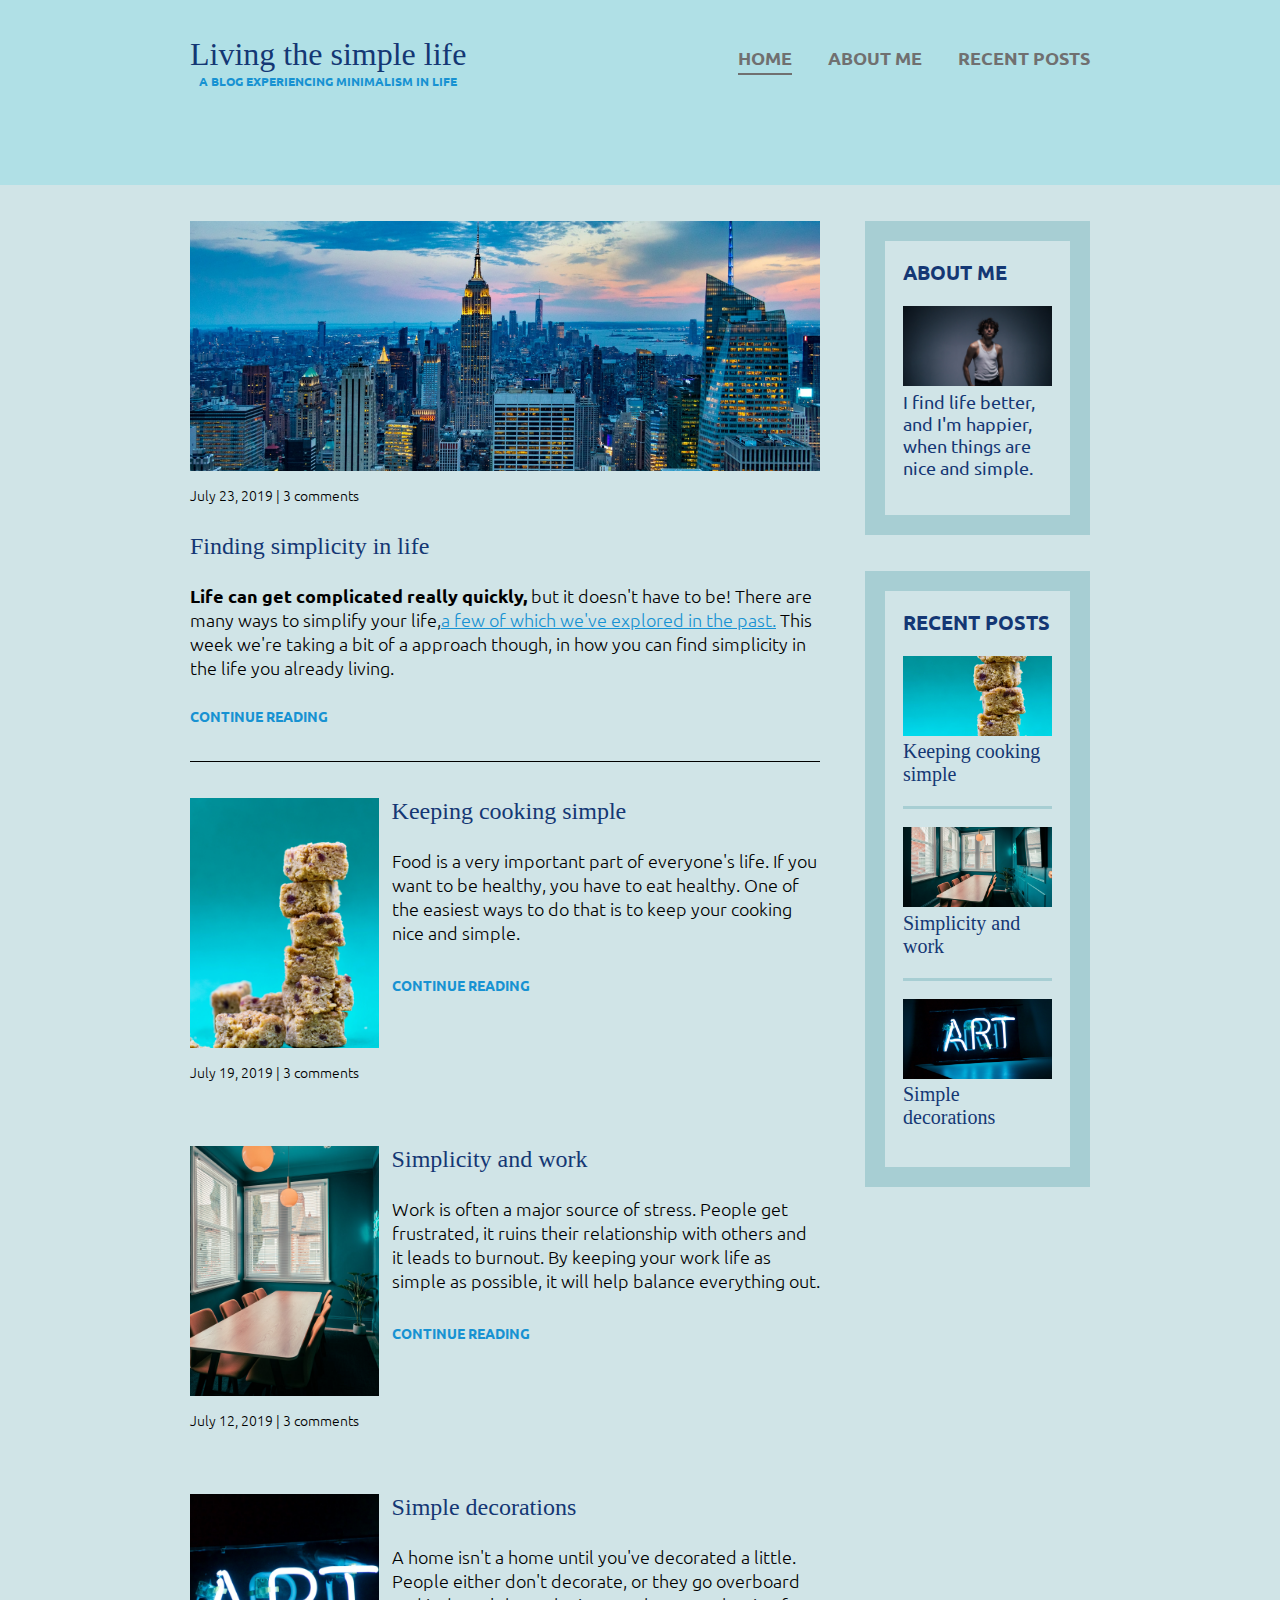
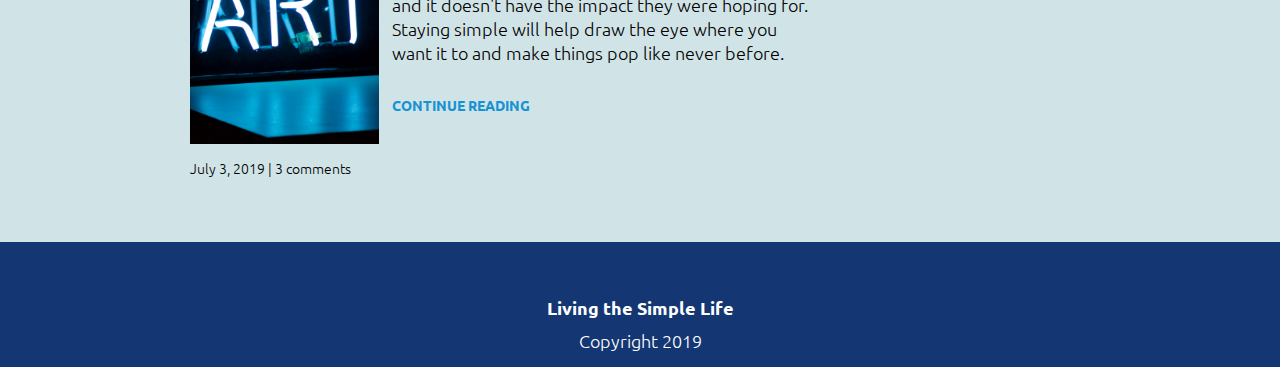
<file: index.html>
<!DOCTYPE html>
<html lang="en">
<head>
    <meta charset="UTF-8">
    <meta http-equiv="X-UA-Compatible" content="IE=edge">
    <meta name="viewport" content="width=device-width, initial-scale=1.0">
    <link href="https://fonts.googleapis.com/css?family=Lora|Ubuntu:400,700&display=swap">
    <link href="https://fonts.googleapis.com/css2?family=Ubuntu:wght@300&display=swap" rel="stylesheet">
    <link href="https://fonts.googleapis.com/css2?family=Ubuntu:wght@700&display=swap" rel="stylesheet">
    <link href="https://fonts.googleapis.com/css2?family=Ubuntu:wght@400&display=swap" rel="stylesheet">
    <link rel="stylesheet" href="styles.css">
    <title>Home</title>
</head>
<body>
    <header>
            <div class="container container-nav">
            <div class="site-title">
                <h1>Living the simple life</h1>
                <p class="subtitle">A BLOG EXPERIENCING MINIMALISM IN LIFE</p>
            </div>
            <nav>
                <ul>
                    <li><a href="index.html" class="current-page">HOME</a></li>
                    <li><a href="aboutMe.html">ABOUT ME</a></li>
                    <li><a href="recents.html">RECENT POSTS</a></li>
                </ul>
            </nav>
        </div>
    </header>

    <div class="container container-flex">
        <main role="main">
            <article class="article-featured">
                <h2 class="article-title">Finding simplicity in life </h2>
                <img src="assets/simple.jpg" alt="" class="article-image">
                <p class="article-info">July 23, 2019 | 3 comments</p> 
                <p class="article-body"><strong>Life can get complicated really quickly,</strong> but it doesn't have to be! There are many ways to simplify your life,<a href="#">a few of which we've explored in the past.</a> This week we're taking a bit of a approach though, in how you can find simplicity in the life you already living.</p> 
                <a href="#" class="article-read-more">continue reading</a>
            </article>
            <article class="article-recent">
                <div class="article-recent-main">
                    <h2 class="article-title">Keeping cooking simple</h2>
                    <p class="article-body"> Food is a very important part of everyone's life. If you want to be healthy, you have to eat healthy. One of the easiest ways to do that is to keep your cooking nice and simple.</p> 
                    <a href="#" class="article-read-more">continue reading</a>
                </div>
                <div class="article-recent-secondary">
                    <img src="assets/cook.jpg" alt="" class="article-image">
                    <p class="article-info">July 19, 2019 | 3 comments</p>
                </div>
            </article>
            <article class="article-recent">
                <div class="article-recent-main">
                    <h2 class="article-title">Simplicity and work </h2>
                    <p class="article-body">Work is often a major source of stress. People get frustrated, it ruins their relationship with others and it leads to burnout. By keeping your work life as simple as possible, it will help balance everything out.</p> 
                    <a href="#" class="article-read-more">continue reading</a>
                </div>
                <div class="article-recent-secondary">
                    <img src="assets/work.jpg" alt="" class="article-image">
                    <p class="article-info">July 12, 2019 | 3 comments</p>
                </div>
            </article>
            <article class="article-recent">
                <div class="article-recent-main">
                    <h2 class="article-title">Simple decorations</h2>
                    <p class="article-body"> A home isn't a home until you've decorated a little. People either don't decorate, or they go overboard and it doesn't have the impact they were hoping for. Staying simple will help draw the eye where you want it to and make things pop like never before.</p> 
                    <a href="#" class="article-read-more"> continue reading</a>
                </div>
                <div class="article-recent-secondary">
                    <img src="assets/decor.jpg" alt="" class="article-image">
                    <p class="article-info">July 3, 2019 | 3 comments</p>
                </div>
            </article>
        </main>
        <aside class="sidebar">
            <div class="widget">
                <h2 class="widget-title">About me</h2>
                <img src="assets/about.jpg" alt="" class="widget-img">
                <p class="widget-body">I find life better, and I'm happier, when things are nice and simple.</p>
            </div>
            <div class="widget">
                <h2 class="widget-title">RECENT POSTS</h2>
                <div class="widget-recent">
                    <h3 class="widget-recent-title">Keeping cooking simple</h3>
                    <img src="assets/cook.jpg" alt="" class="widget-img">
                </div>
                <div class="widget-recent">
                    <h3 class="widget-recent-title">Simplicity and work</h3>
                    <img src="assets/work.jpg" alt="" class="widget-img">
                </div>
                <div class="widget-recent">
                    <h3 class="widget-recent-title">Simple decorations</h3>
                    <img src="assets/decor.jpg" alt="" class="widget-img">
                </div>
            </div>
        </aside>
    </div>

    <footer>
        <p><strong>Living the Simple Life</strong></p>
        <p>Copyright 2019</p>
    </footer>
</body>
</html>
</file>
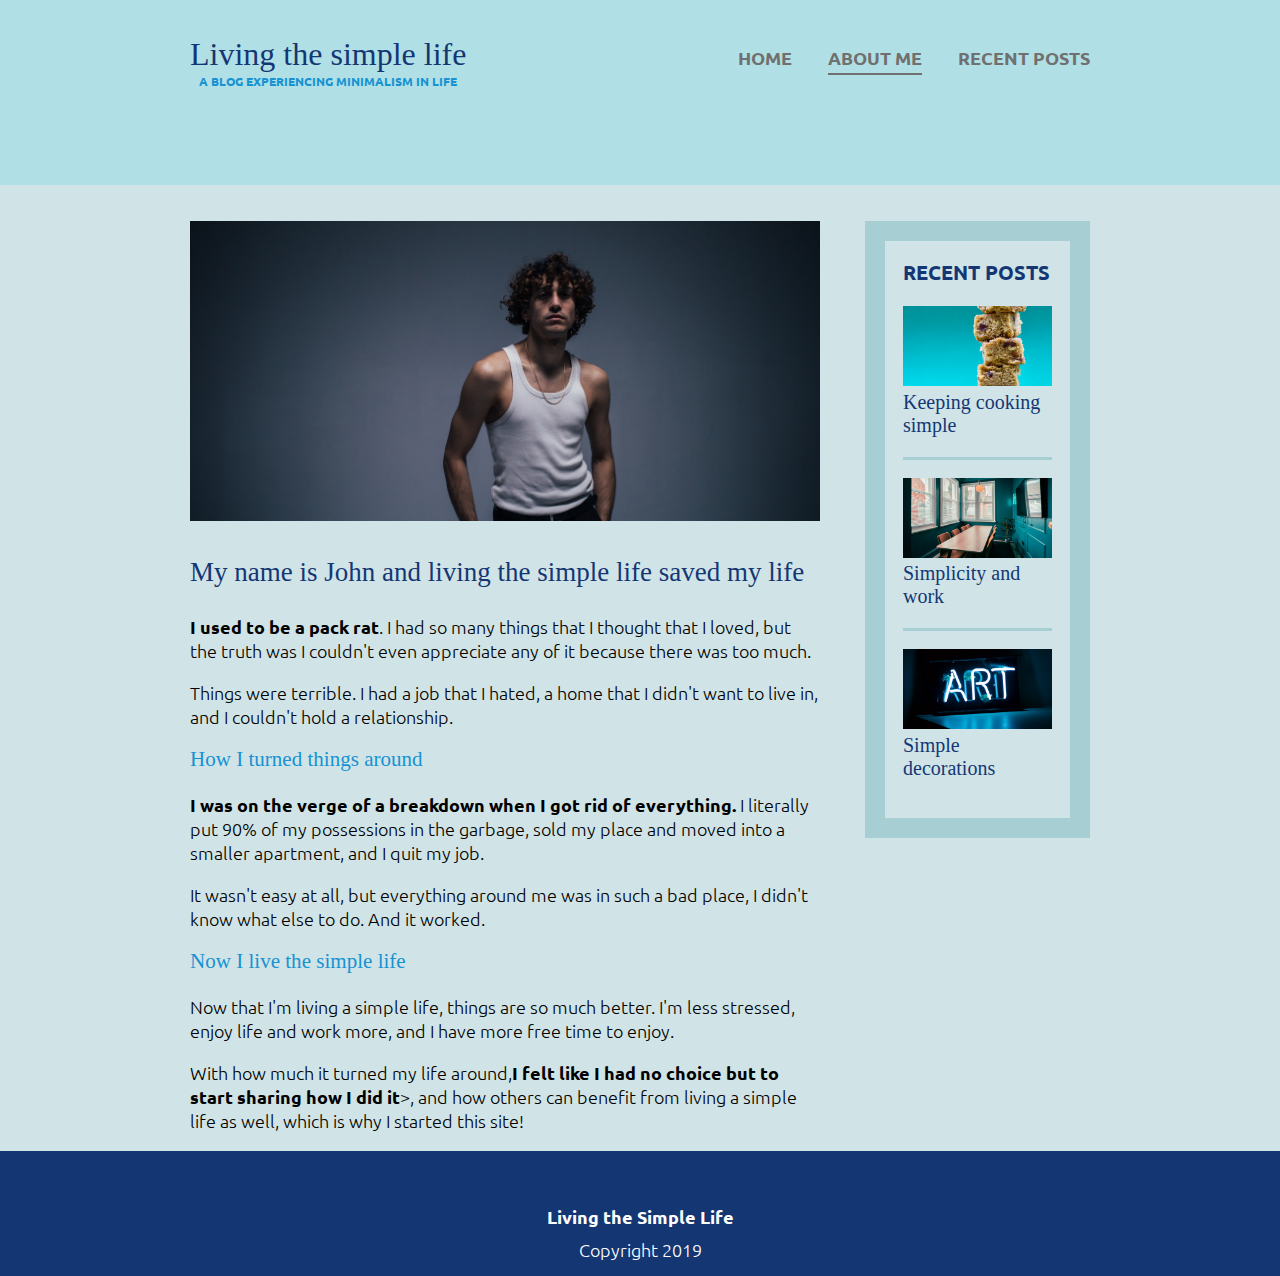
<file: aboutMe.html>
<!DOCTYPE html>
<html lang="en">
<head>
    <meta charset="UTF-8">
    <meta http-equiv="X-UA-Compatible" content="IE=edge">
    <meta name="viewport" content="width=device-width, initial-scale=1.0">
    <link href="https://fonts.googleapis.com/css?family=Lora|Ubuntu:400,700&display=swap">
    <link href="https://fonts.googleapis.com/css2?family=Ubuntu:wght@300&display=swap" rel="stylesheet">
    <link href="https://fonts.googleapis.com/css2?family=Ubuntu:wght@700&display=swap" rel="stylesheet">
    <link href="https://fonts.googleapis.com/css2?family=Ubuntu:wght@400&display=swap" rel="stylesheet">
    <link rel="stylesheet" href="styles.css">
    <title>About Me</title>
</head>
<body>
    <header>
            <div class="container container-nav">
            <div class="site-title">
                <h1>Living the simple life</h1>
                <p class="subtitle">A BLOG EXPERIENCING MINIMALISM IN LIFE</p>
            </div>
            <nav>
                <ul>
                    <li><a href="index.html">HOME</a></li>
                    <li><a href="aboutMe.html"  class="current-page">ABOUT ME</a></li>
                    <li><a href="recents.html">RECENT POSTS</a></li>
                </ul>
            </nav>
        </div>
    </header>

    <div class="container container-flex">
        <main role="main">
            <img src="assets/about.jpg" class="img-full">
            <h2 class="about-headings">My name is John and living the simple life saved my life</h2>
            <p><strong>I used to be a pack rat</strong>. I had so many things that I thought that I loved, but the truth was I couldn't even appreciate any of it because there was too much.</p>
            <p>Things were terrible. I had a job that I hated, a home that I didn't want to live in, and I couldn't hold a relationship.</p> 
            <h3 class="about-headings">How I turned things around</h3> 
            <p><strong>I was on the verge of a breakdown when I got rid of everything.</strong> I literally put 90% of my possessions in the garbage, sold my place and moved into a smaller apartment, and I quit my job.</p> 
            <p>It wasn't easy at all, but everything around me was in such a bad place, I didn't know what else to do. And it worked.</p>
            <h3 class="about-headings">Now I live the simple life</h3> 
            <p>Now that I'm living a simple life, things are so much better. I'm less stressed, enjoy life and work more, and I have more free time to enjoy.</p> <p>With how much it turned my life around,<strong>I felt like I had no choice but to start sharing how I did it</strong>>, and how others can benefit from living a simple life as well, which is why I started this site!</p>
        </main>
        <aside class="sidebar">
            <div class="widget">
                <h2 class="widget-title">RECENT POSTS</h2>
                <div class="widget-recent">
                    <h3 class="widget-recent-title">Keeping cooking simple</h3>
                    <img src="assets/cook.jpg" alt="" class="widget-img">
                </div>
                <div class="widget-recent">
                    <h3 class="widget-recent-title">Simplicity and work</h3>
                    <img src="assets/work.jpg" alt="" class="widget-img">
                </div>
                <div class="widget-recent">
                    <h3 class="widget-recent-title">Simple decorations</h3>
                    <img src="assets/decor.jpg" alt="" class="widget-img">
                </div>
            </div>
        </aside>
    </div>

    <footer>
        <p><strong>Living the Simple Life</strong></p>
        <p>Copyright 2019</p>
    </footer>
</body>
</html>
</file>
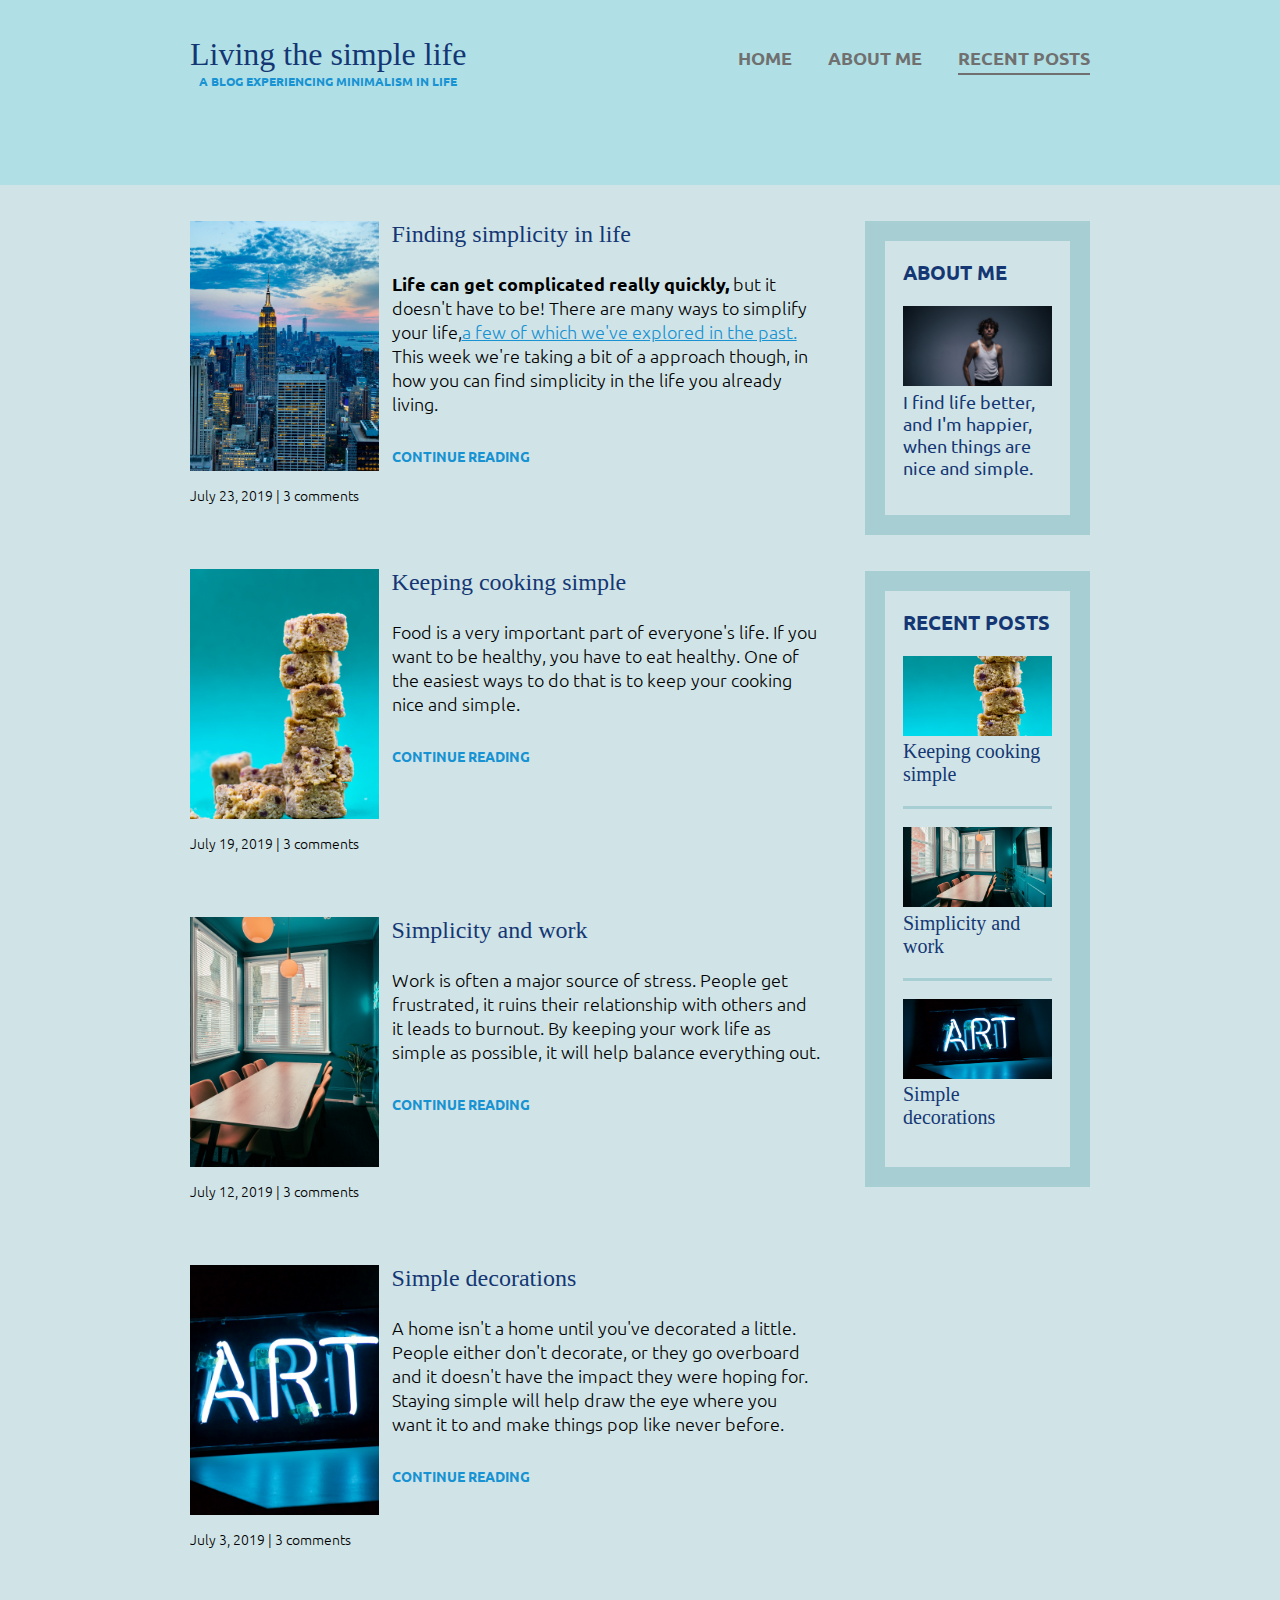
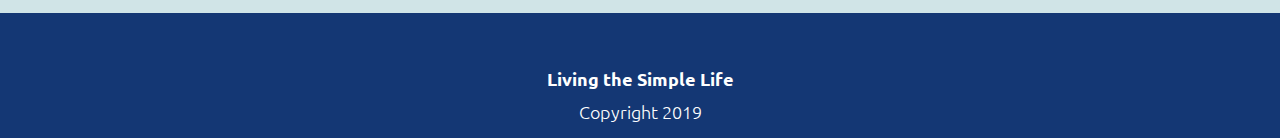
<file: recents.html>
<!DOCTYPE html>
<html lang="en">
<head>
    <meta charset="UTF-8">
    <meta http-equiv="X-UA-Compatible" content="IE=edge">
    <meta name="viewport" content="width=device-width, initial-scale=1.0">
    <link href="https://fonts.googleapis.com/css?family=Lora|Ubuntu:400,700&display=swap">
    <link href="https://fonts.googleapis.com/css2?family=Ubuntu:wght@300&display=swap" rel="stylesheet">
    <link href="https://fonts.googleapis.com/css2?family=Ubuntu:wght@700&display=swap" rel="stylesheet">
    <link href="https://fonts.googleapis.com/css2?family=Ubuntu:wght@400&display=swap" rel="stylesheet">
    <link rel="stylesheet" href="styles.css">
    <title>Recent Posts</title>
</head>
<body>
    <header>
            <div class="container container-nav">
            <div class="site-title">
                <h1>Living the simple life</h1>
                <p class="subtitle">A BLOG EXPERIENCING MINIMALISM IN LIFE</p>
            </div>
            <nav>
                <ul>
                    <li><a href="index.html">HOME</a></li>
                    <li><a href="aboutMe.html">ABOUT ME</a></li>
                    <li><a href="recents.html" class="current-page">RECENT POSTS</a></li>
                </ul>
            </nav>
        </div>
    </header>

    <div class="container container-flex">
        <main role="main">
            <article class="article-recent">
                <div class="article-recent-main">
                    <h2 class="article-title">Finding simplicity in life </h2>
                    <p class="article-body"><strong>Life can get complicated really quickly,</strong> but it doesn't have to be! There are many ways to simplify your life,<a href="#">a few of which we've explored in the past.</a> This week we're taking a bit of a approach though, in how you can find simplicity in the life you already living.</p>  
                    <a href="#" class="article-read-more">continue reading</a>
                </div>
                <div class="article-recent-secondary">
                    <img src="assets/simple.jpg" alt="" class="article-image">
                    <p class="article-info">July 23, 2019 | 3 comments</p> 
                </div>
            </article>
            <article class="article-recent">
                <div class="article-recent-main">
                    <h2 class="article-title">Keeping cooking simple</h2>
                    <p class="article-body"> Food is a very important part of everyone's life. If you want to be healthy, you have to eat healthy. One of the easiest ways to do that is to keep your cooking nice and simple.</p> 
                    <a href="#" class="article-read-more">continue reading</a>
                </div>
                <div class="article-recent-secondary">
                    <img src="assets/cook.jpg" alt="" class="article-image">
                    <p class="article-info">July 19, 2019 | 3 comments</p>
                </div>
            </article>
            <article class="article-recent">
                <div class="article-recent-main">
                    <h2 class="article-title">Simplicity and work </h2>
                    <p class="article-body">Work is often a major source of stress. People get frustrated, it ruins their relationship with others and it leads to burnout. By keeping your work life as simple as possible, it will help balance everything out.</p> 
                    <a href="#" class="article-read-more">continue reading</a>
                </div>
                <div class="article-recent-secondary">
                    <img src="assets/work.jpg" alt="" class="article-image">
                    <p class="article-info">July 12, 2019 | 3 comments</p>
                </div>
            </article>
            <article class="article-recent">
                <div class="article-recent-main">
                    <h2 class="article-title">Simple decorations</h2>
                    <p class="article-body"> A home isn't a home until you've decorated a little. People either don't decorate, or they go overboard and it doesn't have the impact they were hoping for. Staying simple will help draw the eye where you want it to and make things pop like never before.</p> 
                    <a href="#" class="article-read-more"> continue reading</a>
                </div>
                <div class="article-recent-secondary">
                    <img src="assets/decor.jpg" alt="" class="article-image">
                    <p class="article-info">July 3, 2019 | 3 comments</p>
                </div>
            </article>
        </main>
        <aside class="sidebar">
            <div class="widget">
                <h2 class="widget-title">About me</h2>
                <img src="assets/about.jpg" alt="" class="widget-img">
                <p class="widget-body">I find life better, and I'm happier, when things are nice and simple.</p>
            </div>
            <div class="widget">
                <h2 class="widget-title">RECENT POSTS</h2>
                <div class="widget-recent">
                    <h3 class="widget-recent-title">Keeping cooking simple</h3>
                    <img src="assets/cook.jpg" alt="" class="widget-img">
                </div>
                <div class="widget-recent">
                    <h3 class="widget-recent-title">Simplicity and work</h3>
                    <img src="assets/work.jpg" alt="" class="widget-img">
                </div>
                <div class="widget-recent">
                    <h3 class="widget-recent-title">Simple decorations</h3>
                    <img src="assets/decor.jpg" alt="" class="widget-img">
                </div>
            </div>
        </aside>
    </div>

    <footer>
        <p><strong>Living the Simple Life</strong></p>
        <p>Copyright 2019</p>
    </footer>
</body>
</html>
</file>
<file: styles.css>
*
{
    padding: 0;
    margin: 0;
}

body
{
    background-color: rgb(208, 228, 231);
    font-family: 'Ubuntu',sans-serif;
    font-size: 1.125rem;
    font-weight: 300;
}

img
{
    max-width: 100%;
    display: block;
}

.container
{
    width: 90%;
    max-width: 900px;
    margin: 0 auto;
}

.container-flex
{
    display: flex;
    justify-content: space-between;
    flex-direction: column;
}

.container-nav
{
    display: flex;
    /* align-items: center; */
    justify-content: space-between;
    flex-direction: column;
}

header
{
    background-color: powderblue;
    padding: 2em 0 4em 0;
    text-align: center;
    margin-bottom: 2em;
}

footer {
    background: #143774;
    color: white;
    text-align: center;
    padding: 3em 0 0.25em 0;
}

footer p {
    margin-bottom: 0.5em;
}

h1,
h2,
h3{
    color: #143774;
    font-family: 'Lora',serif;
    font-weight: 400;
}

h3 {
    color: #1792d2;
}

header h1
{
    color: #143774;
    font-family: 'Lora',serif;
    font-weight: 400;
    font-size: 2rem;
}

p {
    margin-bottom: 1em;
}

a {
    color: #1792D2;
}

a:hover,
a:focus {
    color: #143774;
}

strong {
    font-weight: 700;
}

.subtitle
{
    color: #1792D2;
    font-family: 'Ubuntu',sans-serif;
    font-weight: 700;
    font-size: 0.75rem;
    margin-bottom: 2em;
}

.article-title
{
    font-size: 1.5rem;
    margin-bottom: 1em;
}

.article-body {
    margin-bottom: 1.5em;
}

.article-read-more,
.article-info {
    font-size: 0.875rem;
}

.article-info {
    margin: 1em 0 2em 0;
}

.article-read-more {
    color: #1792d2;
    text-decoration: none;
    font-weight: 700;
    text-transform: uppercase;
}

.article-read-more:hover,
.article-read-more:focus {
    color: #143774;
    text-decoration:underline;
}

nav ul
{
    display: flex;
    list-style-type: none;
    justify-content: center;
    flex-direction: column;
    align-items: center;
}

nav li
{
    margin: 0.5em 0;
}

nav a
{
    text-decoration: none;
    text-align: center;
    font-family: 'Ubuntu',sans-serif;
    color: #707070;
    font-weight: 700;
    padding: 0.25em 0;
}

nav a:hover,a:focus
{
    color: #1792d2;
}

.current-page
{
    border-bottom: 2px solid #707070;
}

.current-page:hover
{
    color: #707070;
}

.article-featured {
    border-bottom: 1px solid ;
    padding-bottom: 2em;
    margin-bottom: 2em;
    display: flex;
    flex-direction: column;
}

.article-image {
    order: -2;
}

.article-info {
    order: -1;
}

.article-recent {
    display: flex;
    flex-direction: column;
    margin-bottom: 2em;
}

.article-recent-main {
    order: 2;
}

.article-recent-secondary {
    order: 1;
}

.article-image {
    width: 100%;
    height: 200px;
    object-fit: cover;
}

.widget {
    border: 20px solid rgb(167, 206, 211);
    margin-bottom: 2em;
    padding: 1em;
    font-family: 'Ubuntu',sans-serif
}

.widget-title {
    text-transform: uppercase;
    font-size: 1.25rem;
    font-weight: 700;
    font-family: 'Ubuntu',sans-serif;
    margin-bottom: 1em;
}

.widget-img {
    margin-bottom: 0.25em;
    order: -1;
    height: 80px;
    width: 100%;
    object-fit: cover;
}

.widget-body {
    font-weight: 400;
    color: #143774;
}

.widget-recent {
    display: flex;
    flex-direction: column;
    border-bottom: 3px solid rgb(167, 206, 211);
    margin-bottom: 1em;
}

.widget-recent-title {
    font-size: 1.25rem;
    font-weight: 400;
    padding-bottom: 1em; 
    color: #143774; 
}

.widget-recent:last-child {
    border: 0;
    margin: 0;
}

.img-full
{
    max-height: 300px;
    width: 100%;
    object-fit: cover;
    margin-bottom: 2em;
}

.about-headings {
    margin-bottom: 1em;
}


@media (min-width:739px) {
    .container-nav,
    .container-flex,
    nav ul {
        flex-direction: row;
    }

    nav li {
        margin-left: 2em;
    }
    
    main {
        width: 70%;
    }

    aside {
        width: 25%;
        min-width: 200px;
        margin-left: 1em;
    }

    .article-recent {
        flex-direction: row;
        justify-content: space-between;
    }

    .article-recent-main {
        width: 68%;
    }

    .article-recent-secondary {
        width: 30%;
    }

    .article-image {
        width: 100%;
        height: 250px;
        object-fit: cover;
    }
}
</file>
